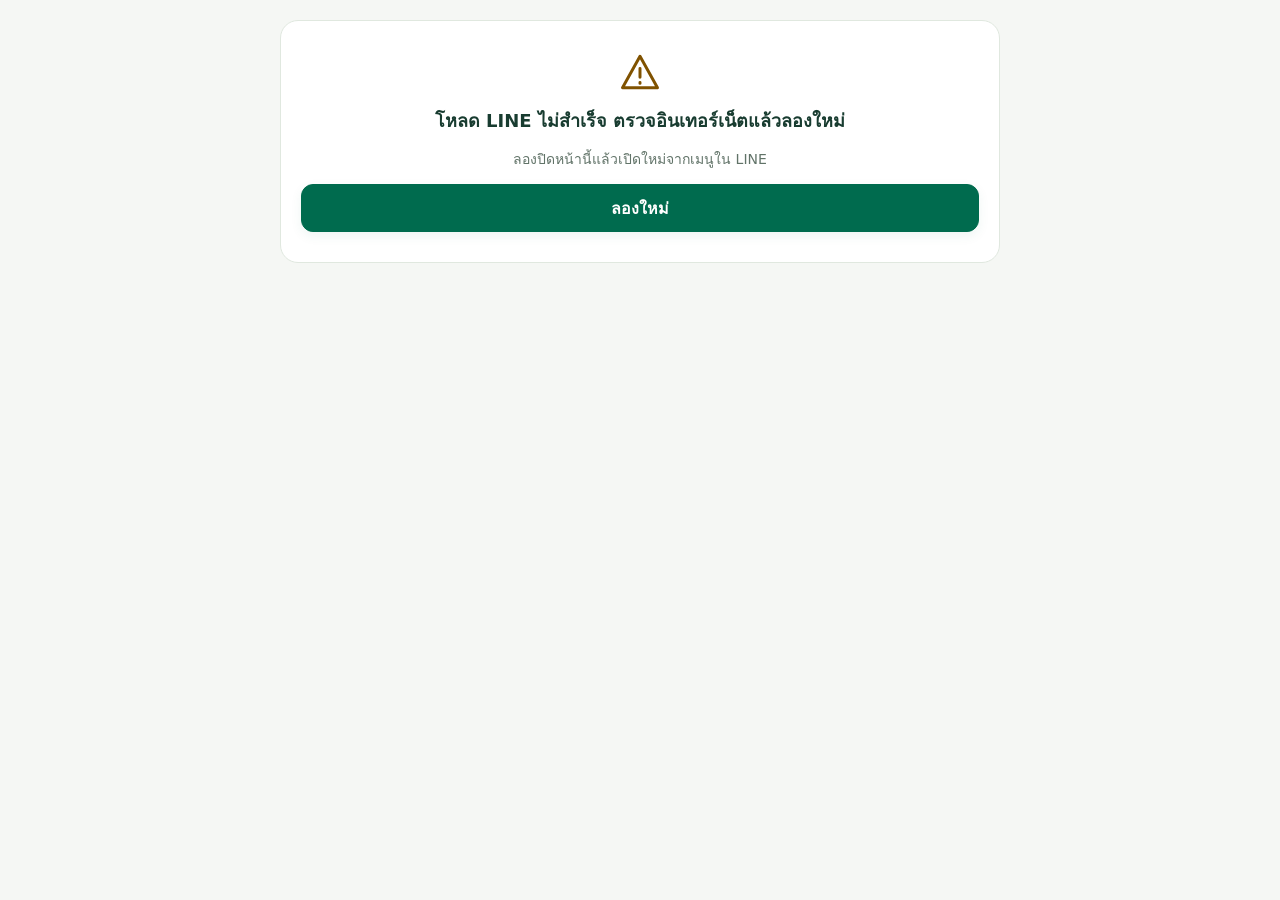
<file: index.html>
<!doctype html>
<html lang="th">
<head>
<meta charset="utf-8">
<meta name="viewport" content="width=device-width, initial-scale=1, viewport-fit=cover">
<!-- ความปลอดภัย: โหลดสคริปต์ได้เฉพาะจากเว็บนี้ LINE และไลบรารีแผนที่ MapLibre (เวอร์ชันล็อก 4.7.1 จาก unpkg / jsDelivr) · ห้ามสคริปต์แทรกในหน้า · เชื่อมต่อเฉพาะ https -->
<meta http-equiv="Content-Security-Policy" content="default-src 'self'; script-src 'self' https://static.line-scdn.net https://*.line-scdn.net https://unpkg.com https://cdn.jsdelivr.net; style-src 'self' 'unsafe-inline' https://unpkg.com https://cdn.jsdelivr.net; img-src 'self' data: blob: https:; connect-src 'self' https:; font-src 'self' data:; worker-src 'self' blob:; child-src blob:; frame-src https://*.line.me https://*.line-apps.com; object-src 'none'; base-uri 'self'; form-action 'self'">
<meta name="referrer" content="strict-origin-when-cross-origin">
<title>Betagro Shop โพธิ์แก้ว</title>
<meta name="theme-color" content="#006B4E">
<meta name="description" content="สั่งวัตถุดิบ ดูบิล และใช้สิทธิ์สมาชิก Betagro Shop โพธิ์แก้ว ผ่าน LINE">
<link rel="preconnect" href="https://script.google.com" crossorigin>
<link rel="preconnect" href="https://script.googleusercontent.com" crossorigin>
<link rel="preconnect" href="https://static.line-scdn.net">
<link rel="dns-prefetch" href="https://tiles.openfreemap.org">
<link rel="stylesheet" href="style.css?v=3.1.6">
</head>
<body>
<div id="app"><div class="boot" role="status"><span class="boot-brand">BETAGRO SHOP</span><span class="spinner" aria-hidden="true"></span><b>กำลังเปิดร้านโพธิ์แก้ว</b><small>รอสักครู่</small></div></div>
<div id="toast" class="toast" role="status" aria-live="polite" hidden></div>
<script charset="utf-8" src="https://static.line-scdn.net/liff/edge/2/sdk.js"></script>
<script src="config.js?v=3.1.6"></script>
<script src="app.js?v=3.1.6"></script>
</body>
</html>
</file>
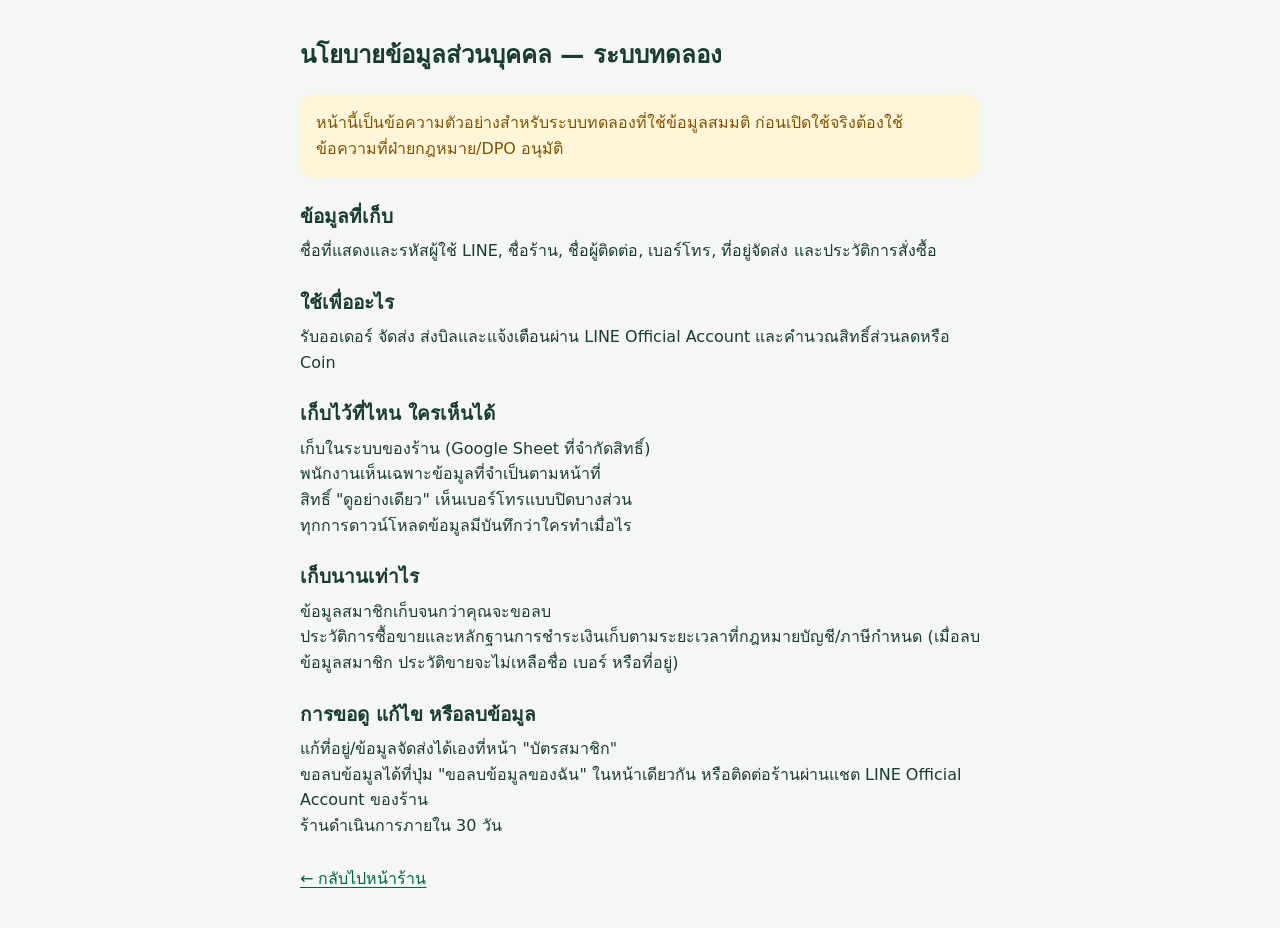
<file: privacy.html>
<!doctype html>
<html lang="th">
<head>
<meta charset="utf-8">
<meta name="viewport" content="width=device-width, initial-scale=1">
<title>นโยบายข้อมูลส่วนบุคคล (ฉบับทดลอง)</title>
<meta http-equiv="Content-Security-Policy" content="default-src 'self'; style-src 'self' 'unsafe-inline'; object-src 'none'; base-uri 'self'">
<link rel="stylesheet" href="style.css?v=2.2.0">
</head>
<body>
<main class="privacy-page">
<h1>นโยบายข้อมูลส่วนบุคคล — ระบบทดลอง</h1>
<p class="note">หน้านี้เป็นข้อความตัวอย่างสำหรับระบบทดลองที่ใช้ข้อมูลสมมติ ก่อนเปิดใช้จริงต้องใช้ข้อความที่ฝ่ายกฎหมาย/DPO อนุมัติ</p>
<h2>ข้อมูลที่เก็บ</h2>
<p>ชื่อที่แสดงและรหัสผู้ใช้ LINE, ชื่อร้าน, ชื่อผู้ติดต่อ, เบอร์โทร, ที่อยู่จัดส่ง และประวัติการสั่งซื้อ</p>
<h2>ใช้เพื่ออะไร</h2>
<p>รับออเดอร์ จัดส่ง ส่งบิลและแจ้งเตือนผ่าน LINE Official Account และคำนวณสิทธิ์ส่วนลดหรือ Coin</p>
<h2>เก็บไว้ที่ไหน ใครเห็นได้</h2>
<p>เก็บในระบบของร้าน (Google Sheet ที่จำกัดสิทธิ์)<br>พนักงานเห็นเฉพาะข้อมูลที่จำเป็นตามหน้าที่<br>สิทธิ์ "ดูอย่างเดียว" เห็นเบอร์โทรแบบปิดบางส่วน<br>ทุกการดาวน์โหลดข้อมูลมีบันทึกว่าใครทำเมื่อไร</p>
<h2>เก็บนานเท่าไร</h2>
<p>ข้อมูลสมาชิกเก็บจนกว่าคุณจะขอลบ<br>ประวัติการซื้อขายและหลักฐานการชำระเงินเก็บตามระยะเวลาที่กฎหมายบัญชี/ภาษีกำหนด (เมื่อลบข้อมูลสมาชิก ประวัติขายจะไม่เหลือชื่อ เบอร์ หรือที่อยู่)</p>
<h2>การขอดู แก้ไข หรือลบข้อมูล</h2>
<p>แก้ที่อยู่/ข้อมูลจัดส่งได้เองที่หน้า "บัตรสมาชิก"<br>ขอลบข้อมูลได้ที่ปุ่ม "ขอลบข้อมูลของฉัน" ในหน้าเดียวกัน หรือติดต่อร้านผ่านแชต LINE Official Account ของร้าน<br>ร้านดำเนินการภายใน 30 วัน</p>
<p style="margin-top:28px"><a href="index.html?page=home">← กลับไปหน้าร้าน</a></p>
</main>
</body>
</html>
</file>
<file: style.css>
/* Betagro Shop Phokeaw: white & green, no external font / icon dependency. v3.1.4: bills refreshing hint. v3.1.3: UAT tools (persona bar, simulated clock, mock chat). v3.1.2: bill delivery time, readiness checklist. v3.1.1: larger customer text, single promo strip, pay block on top. v3.1.0: dark mode follows the device, or the back-office toggle (html[data-theme]) */
:root{--bg:#F5F7F4;--surface:#FFFFFF;--surface-2:#F2F6F1;--sunk:#E7EEE8;--ink:#183C30;--ink-2:#465E53;--muted:#617368;--line:#E0E8DF;--line-2:#BBCDBF;--brand:#00845F;--brand-btn:#006B4E;--brand-ink:#006346;--brand-soft:#E9F4EC;--accent:#205B54;--accent-soft:#EAF3F2;--accent-ink:#235A54;--warn:#805200;--warn-soft:#FFF5D9;--bad:#AC2D26;--bad-soft:#FCEDEB;--good:#006346;--good-soft:#E9F4EC;--radius:18px;--top-height:90px;color-scheme:light}
*{box-sizing:border-box}
[hidden]{display:none!important}
html{scroll-padding-top:100px}
html,body{margin:0;background:var(--bg);color:var(--ink);font-family:"Leelawadee UI","Noto Sans Thai","Sukhumvit Set",system-ui,-apple-system,"Segoe UI",sans-serif;font-size:16px;line-height:1.6;-webkit-text-size-adjust:100%}
button,input,select,textarea{font:inherit;color:inherit}
button,a,input,select,textarea{-webkit-tap-highlight-color:transparent}
button{touch-action:manipulation}
button:focus-visible,a:focus-visible,input:focus-visible,select:focus-visible,textarea:focus-visible,summary:focus-visible{outline:3px solid #BD8B25;outline-offset:3px}
button{cursor:pointer}button:disabled{cursor:not-allowed}
a{color:var(--brand-ink);text-underline-offset:3px}
h1,h2,h3,p{margin:0}h2{font-size:19px;line-height:1.5}h3{font-size:16px;line-height:1.5}small{font-size:13px}
.ui-icon{display:inline-block;width:24px;height:24px;vertical-align:middle;flex-shrink:0}
.top{position:sticky;top:0;z-index:5;background:var(--surface);border-bottom:1px solid var(--line)}
.top-inner{max-width:1000px;margin:auto;display:flex;align-items:center;gap:12px;min-height:var(--top-height);padding:12px 20px}
.top .t{flex:1;min-width:0;line-height:1.45}.top h1{font-size:16px;font-weight:700;overflow-wrap:anywhere}.top .t small{color:var(--muted);font-size:12px;display:block}.brand-name{font-family:Arial,sans-serif;font-size:12px;letter-spacing:1px;font-weight:800;display:block;color:var(--brand-ink);margin-bottom:3px}.brand-name span{font-family:"Leelawadee UI",sans-serif;font-weight:400;letter-spacing:0;color:var(--muted)}
.brand-symbol{display:grid;place-items:center;width:44px;height:44px;flex-shrink:0;border:1px solid var(--line);border-radius:14px;background:var(--brand-soft);color:var(--brand-ink)}.brand-symbol .ui-icon{width:25px;height:25px}.demo-tag{font:700 10px Arial,sans-serif;letter-spacing:.8px;background:var(--surface-2);padding:5px 7px;border-radius:5px;color:var(--muted)}
.ic{display:inline-grid;place-items:center;min-width:44px;width:44px;height:44px;border-radius:50%;border:1px solid var(--line);background:var(--surface);font-size:22px;flex-shrink:0}
.wrap{max-width:760px;margin:0 auto;padding:20px 20px calc(116px + env(safe-area-inset-bottom,0px));display:flex;flex-direction:column;gap:18px;min-width:0}.wrap.wide{max-width:1140px}
.box{background:var(--surface);border:1px solid var(--line);border-radius:var(--radius);padding:20px;min-width:0}.box h3{margin:0 0 10px}
.row{display:flex;justify-content:space-between;gap:16px;padding:7px 0;font-size:14px;align-items:flex-start}.row span:first-child{color:var(--ink-2);min-width:0;overflow-wrap:anywhere}.row>span:last-child,.row>strong:last-child{flex-shrink:0;max-width:70%;text-align:right}.row .step{flex-shrink:0}.row.tot{font-weight:700;border-top:1px solid var(--line);margin-top:8px;padding-top:14px;align-items:center}.row.disc span:last-child{color:var(--good)}
.num{font-variant-numeric:tabular-nums}.mono{font-family:ui-monospace,Menlo,Consolas,monospace;font-size:.9em;overflow-wrap:anywhere}.hint{font-size:13px;color:var(--muted);line-height:1.6}.price{font:750 23px/1.4 system-ui,sans-serif;letter-spacing:-.7px;color:var(--brand-ink);font-variant-numeric:tabular-nums}.big{font-size:28px;font-weight:700;color:var(--brand-ink)}
.btn{display:inline-flex;align-items:center;justify-content:center;gap:8px;min-height:48px;padding:10px 18px;border-radius:12px;border:1px solid var(--line-2);background:var(--surface);font-weight:600;text-decoration:none;line-height:1.45;text-align:center}.btn.pri{background:var(--brand-btn);border-color:var(--brand-btn);color:#fff;box-shadow:0 4px 12px #006B4E12}.btn.blue{background:var(--accent);border-color:var(--accent);color:#fff}.btn.bad{color:var(--bad);border-color:var(--bad);background:var(--surface)}.btn.sm{min-height:44px;padding:8px 12px;font-size:13px}.btn.block{width:100%}.btn[disabled]{opacity:.48}.btn .ui-icon{width:20px;height:20px}.text-btn{border:0;background:transparent;color:var(--brand-ink);padding:10px 0;min-height:44px;font-size:14px;font-weight:700}
.shop-hero{position:relative;isolation:isolate;overflow:hidden;border-radius:22px;background:#E7F0E3;min-height:226px;display:flex;align-items:center}.shop-hero>img{position:absolute;inset:0;width:100%;height:100%;object-fit:cover;object-position:70% 55%;z-index:-2}.shop-hero:after{content:"";position:absolute;inset:0;background:linear-gradient(90deg,#EAF1E6 5%,#EAF1E6F5 34%,#EAF1E608 80%);z-index:-1}.hero-copy{padding:27px;width:69%}.eyebrow{font:700 10px Arial,sans-serif;letter-spacing:.6px;color:#386748}.hero-copy h2{font-size:30px;line-height:1.35;letter-spacing:-.5px;color:#17472E;margin:11px 0}.hero-copy p{font-size:13px;color:#376046}.hero-tag{display:inline-block;font-size:12px;background:#fffC;color:#214B31;padding:5px 10px;border-radius:7px;margin-top:16px}.image-note{position:absolute;bottom:8px;right:10px;color:#183C30;background:#fffD;border-radius:4px;padding:1px 5px;font-size:10px}
.intro{text-align:center;padding:12px 0}.intro h2{font-size:25px}.intro p{font-size:14px;color:var(--muted);margin-top:8px}.section-heading{display:flex;align-items:center;justify-content:space-between;gap:10px}.section-heading h2{display:flex;align-items:center;gap:8px;font-size:18px}.section-heading>.hint{font-size:12px}.section-sub{font-size:13px;color:var(--muted);margin:4px 0 12px}
.tiles{display:grid;grid-template-columns:repeat(3,minmax(0,1fr));gap:10px}.tile{background:var(--surface);border:1px solid var(--line);border-radius:16px;padding:16px 5px;text-align:center;min-height:124px;display:flex;flex-direction:column;align-items:center;justify-content:center;gap:5px}.tile b{font-size:14px;font-weight:700;white-space:nowrap}.tile small{font-size:11px;color:var(--muted)}.tile-icon{display:grid;place-items:center;width:44px;height:44px;border-radius:14px;background:var(--brand-soft);color:var(--brand-ink);margin-bottom:3px}.tile.featured{background:var(--brand-btn);border-color:var(--brand-btn);color:#fff}.tile.featured .tile-icon{background:#FFFFFF20;color:#fff}.tile.featured small{color:#D3E8DD}.tile.featured b{font-size:16px}.tile:hover,.btn:not(:disabled):hover{filter:brightness(.98)}
.benefit-strip{display:flex;gap:12px;align-items:center;border:1px solid var(--line);border-radius:16px;background:var(--surface);padding:14px 16px;text-align:left}.benefit-icon{color:var(--brand-ink);background:var(--brand-soft);border-radius:50%;padding:9px}.benefit-strip small{display:block;font-size:12px;color:var(--muted)}.benefit-strip b{font-size:25px;line-height:1.3;display:block}.benefit-strip b span{font-size:13px;font-weight:500}.benefit-end{margin-left:auto;font-size:12px;color:var(--muted);text-align:right}.coupon-strip{display:flex;align-items:center;gap:12px;padding:13px 15px;border:1px dashed #C3D9BA;border-radius:14px;background:#F0F6E9;color:#35582E}.coupon-strip b{font-size:14px}.coupon-strip small{display:block;font-size:12px}.demo-note{text-align:center;font-size:11px;color:var(--muted);margin:2px 0}
.bottom-nav{position:fixed;bottom:0;left:0;right:0;z-index:6;display:flex;justify-content:center;background:var(--surface);border-top:1px solid var(--line);padding:8px 12px calc(8px + env(safe-area-inset-bottom,0px));box-shadow:0 -3px 18px #183C3005}.bottom-nav button{max-width:180px;flex:1;display:flex;flex-direction:column;align-items:center;gap:3px;min-height:51px;border:0;background:transparent;color:var(--muted);font-size:11px;padding:4px;border-radius:12px}.bottom-nav button.on{color:var(--brand-ink);font-weight:700;background:var(--brand-soft)}.bottom-nav .ui-icon{width:23px;height:23px}
.catalog-tools{display:flex;flex-direction:column;gap:13px}.search-box{display:flex;align-items:center;gap:10px;border:1px solid var(--line-2);border-radius:14px;background:var(--surface);padding:0 14px;color:var(--muted)}.search-box input{min-width:0;flex:1;border:0;background:transparent;min-height:50px;outline-offset:0}.search-box:focus-within{border-color:var(--brand-ink);box-shadow:0 0 0 2px var(--brand-soft)}.search-box input::placeholder{color:var(--muted);font-size:14px}.chips{display:flex;gap:8px;overflow-x:auto;padding:3px 1px 6px;scrollbar-width:thin}.chip{border:1px solid var(--line);background:var(--surface);border-radius:999px;min-height:44px;padding:8px 17px;font-size:14px;white-space:nowrap;flex-shrink:0}.chip.on{background:var(--brand-btn);color:#fff;border-color:var(--brand-btn);font-weight:700}
.bundle-section{background:#EBF2E4;border:1px solid #DFE9D6;border-radius:20px;padding:18px}.bundle-grid{display:grid;grid-template-columns:1fr 1fr;gap:12px}.bundle{background:var(--surface);border:1px solid #D9E5D2;border-radius:15px;padding:16px;display:flex;flex-direction:column;gap:9px;min-width:0}.bundle-top{display:flex;align-items:center;justify-content:space-between;color:var(--brand-ink)}.bundle-top .ui-icon{width:30px;height:30px}.bundle-label{font-size:11px;letter-spacing:.1px;background:var(--brand-soft);padding:4px 8px;border-radius:5px}.bundle .nm{font-size:16px}.bundle .it{font-size:12px;color:var(--muted);flex:1}.bundle-buy{display:flex;align-items:center;justify-content:space-between;gap:10px}.bundle-buy small{font-size:11px;color:var(--muted)}.saving{font-size:11px;color:var(--good)}.saving s{color:var(--muted);margin-right:5px}.bundle-section>p.hint{margin-top:10px;font-size:11px}.monthly-pick{display:flex;gap:12px;align-items:center;border-radius:14px;padding:15px;background:var(--accent-soft);color:var(--accent-ink)}.monthly-pick>span{flex:1;min-width:0}.monthly-pick small{display:block;font-size:11px}.monthly-pick b{font-size:14px}.monthly-pick strong{text-align:right;font-size:20px;flex-shrink:0}.monthly-pick strong small{font-size:11px;font-weight:400}
.prod{display:grid;grid-template-columns:44px minmax(0,1fr);gap:10px 12px;padding:20px 0;border-top:1px solid var(--line)}.product-section .section-heading{padding-bottom:13px}.product-section .section-heading+.prod{border-top:0}.prod:last-child{padding-bottom:0}.product-symbol{width:44px;height:44px;display:grid;place-items:center;background:var(--surface-2);border-radius:12px;color:var(--brand-ink)}.product-symbol .ui-icon{width:27px;height:27px}.product-info .nm{font-size:16px;margin:0 0 4px;line-height:1.45}.product-meta{font:11px system-ui,sans-serif;color:var(--muted)}.product-buy{grid-column:2;display:flex;align-items:center;justify-content:space-between;gap:8px}.product-buy small{font-size:12px;color:var(--muted)}.tiers{grid-column:2;display:flex;flex-wrap:wrap;gap:6px;font-size:11px;color:var(--ink-2)}.tiers>span{background:var(--surface-2);padding:4px 7px;border-radius:5px}.tiers b{margin-left:3px}.prod.oos .product-symbol,.prod.oos .price{color:var(--muted)}.prod.oos{background:var(--surface-2);margin:0 -8px;padding-left:8px;padding-right:8px;border-radius:12px}.badge{display:inline-block;font-size:10px;padding:2px 7px;border-radius:5px;background:var(--brand-soft);color:var(--brand-ink);font-weight:600;margin-left:4px;vertical-align:2px;white-space:nowrap;font-family:"Leelawadee UI",sans-serif}.badge.r{background:var(--bad-soft);color:var(--bad)}.badge.b{background:var(--accent-soft);color:var(--accent-ink)}
.step{display:inline-flex;align-items:center;border:1px solid var(--line-2);border-radius:12px;overflow:hidden;height:44px;background:var(--surface);flex-shrink:0}.step button{width:44px;height:44px;border:0;background:var(--brand-soft);color:var(--brand-ink);font-size:23px;line-height:1}.step span{min-width:32px;text-align:center;font-weight:700;font-size:15px;font-variant-numeric:tabular-nums}.add-btn{height:44px;min-height:44px;padding:7px 16px;min-width:92px;font-size:14px;color:var(--brand-ink);border-color:#C1D7C9;background:var(--brand-soft)}.add-btn>span{font-size:21px;line-height:1}.nudge{grid-column:1/-1;font-size:12px;color:var(--brand-ink);background:var(--brand-soft);border-radius:10px;padding:3px 10px;display:flex;justify-content:space-between;align-items:center;gap:6px}.nudge button{border:0;background:transparent;color:var(--brand-ink);font-size:13px;white-space:nowrap;font-weight:700;min-height:44px;min-width:64px}
.foot{position:fixed;left:0;right:0;bottom:0;z-index:6;background:var(--surface);border-top:1px solid var(--line);box-shadow:0 -4px 24px #183C3007}.foot-inner{max-width:760px;margin:auto;padding:12px 20px calc(12px + env(safe-area-inset-bottom,0px));display:flex;gap:12px;align-items:center}.foot .sum{flex:1;min-width:0;line-height:1.4}.foot .sum b{display:block;font:700 26px/1.3 system-ui,sans-serif;letter-spacing:-.7px;color:var(--brand-ink)}.foot .sum small{color:var(--muted);font-size:11px;display:block}.foot .btn{min-height:51px}.foot .btn .ui-icon{width:19px;height:19px}
.cart-item{display:grid;grid-template-columns:minmax(0,1fr) auto;gap:10px 12px;border-bottom:1px solid var(--line);padding:16px 0}.cart-item:first-child{padding-top:0}.cart-item:last-child{border-bottom:0;padding-bottom:0}.cart-item h3{font-size:15px;margin:0;line-height:1.5}.cart-item>.step{grid-column:1/-1;justify-self:end}.cart-item>strong{font-size:17px}.order-summary{border-top:3px solid var(--brand-btn)}.order-summary>p{margin-top:10px}.coin-toggle{align-items:center!important}.coin-toggle>span{flex:1}.coin-toggle small{display:block;color:var(--muted);font-size:12px;margin-top:3px}.coin-toggle>.ui-icon{color:var(--brand-ink);width:29px;height:29px}
.alert{border-radius:12px;padding:13px 15px;font-size:14px;overflow-wrap:anywhere;border-left:3px solid currentColor}.alert.warn{background:var(--warn-soft);color:var(--warn)}.alert.ok{background:var(--good-soft);color:var(--good)}.alert.info{background:var(--accent-soft);color:var(--accent-ink)}.alert.bad{background:var(--bad-soft);color:var(--bad)}
.field{display:flex;flex-direction:column;gap:7px;min-width:0}.field label{font-size:14px;color:var(--ink-2);font-weight:600}.field input,.field select,.field textarea{border:1px solid var(--line-2);background:var(--surface);border-radius:10px;padding:12px;min-height:48px;width:100%;font-size:16px}.field textarea{resize:vertical}.form{display:flex;flex-direction:column;gap:18px}.chk{display:flex;gap:12px;align-items:flex-start;font-size:14px;cursor:pointer}.chk input{margin-top:3px;width:22px;height:22px;flex-shrink:0;accent-color:var(--brand-btn)}.chk+.chk{margin-top:14px}.chk span{min-width:0}
.qr{display:flex;flex-direction:column;align-items:center;gap:14px;text-align:center;padding:26px 20px}.qr .code{background:#fff;padding:12px;border:1px solid #DFE6E0;border-radius:15px;line-height:0}.qr .code svg,.qr .code img{width:200px;height:200px;max-width:100%}.qr>.copy{align-self:stretch}.qr>b{font-size:18px}.qr>.mono{background:var(--brand-soft);padding:6px 16px;border-radius:6px;color:var(--brand-ink)}.kv{display:grid;grid-template-columns:repeat(3,minmax(0,1fr));gap:10px}.kv>div{background:var(--surface);border:1px solid var(--line);border-radius:15px;padding:16px 12px;min-width:0}.kv small{display:block;color:var(--muted);font-size:12px}.kv b{font-size:24px;overflow-wrap:anywhere}.kv>div:first-child{background:var(--brand-btn);color:#fff;border-color:var(--brand-btn)}.kv>div:first-child small{color:#D5E7DD}
.pill{display:inline-block;border-radius:999px;padding:4px 10px;font-size:12px;font-weight:600;background:var(--sunk);color:var(--ink-2);white-space:nowrap}.pill.new{background:var(--warn-soft);color:var(--warn)}.pill.appr{background:var(--accent-soft);color:var(--accent-ink)}.pill.bill{background:#F5EEE1;color:#885410}.pill.paid{background:var(--good-soft);color:var(--good)}.pill.red{background:var(--bad-soft);color:var(--bad)}.bill-card{text-align:left;width:100%;display:flex;flex-direction:column;gap:10px}.bill-card-head,.bill-card-foot{display:flex;justify-content:space-between;align-items:center;gap:12px}.bill-card-foot>div{display:flex;flex-direction:column;gap:3px}.bill-card-foot small{font-size:12px;color:var(--muted)}.bill-link{font-size:13px;font-weight:700;color:var(--brand-ink)}
.order-progress{list-style:none;margin:0;padding:16px 6px;display:flex;background:var(--surface);border:1px solid var(--line);border-radius:15px}.order-progress li{position:relative;flex:1;display:flex;flex-direction:column;align-items:center;text-align:center;font-size:11px;color:var(--muted);gap:6px;z-index:0}.order-progress li:before{content:"";position:absolute;top:16px;right:50%;width:100%;height:2px;background:var(--line);z-index:-1}.order-progress li:first-child:before{display:none}.order-progress li>span{display:grid;place-items:center;border:2px solid var(--line);width:34px;height:34px;border-radius:50%;background:var(--surface);font-size:13px}.order-progress .complete{color:var(--brand-ink);font-weight:700}.order-progress .complete>span{background:var(--brand-btn);border-color:var(--brand-btn);color:#fff}.order-progress .complete:before{background:var(--brand-btn)}.order-progress .ui-icon{width:18px;height:18px}.success-panel{text-align:center;padding:34px 16px}.success-icon{display:inline-grid;place-items:center;background:var(--brand-soft);color:var(--brand-ink);width:76px;height:76px;border-radius:50%;margin-bottom:20px}.success-icon .ui-icon{width:38px;height:38px}.success-panel h2{font-size:22px;margin-bottom:12px}.success-panel p{margin-top:10px}
.tabs{display:flex;gap:8px;overflow-x:auto;background:var(--surface);border-bottom:1px solid var(--line);padding:0 max(16px,calc((100vw - 1100px)/2));position:sticky;top:var(--top-height);z-index:4}.tab{border:0;background:none;padding:15px 12px;min-height:54px;font-weight:600;color:var(--muted);border-bottom:3px solid transparent;white-space:nowrap;font-size:14px}.tab.on{color:var(--brand-ink);border-bottom-color:var(--brand-btn)}.tab .cnt{display:inline-block;min-width:19px;padding:0 5px;border-radius:9px;background:var(--bad);color:#fff;font-size:11px;margin-left:5px}.admin-overview{display:grid;grid-template-columns:repeat(4,1fr);gap:12px}.stat-card{display:flex;flex-direction:column;gap:8px;text-align:left;background:var(--surface);border:1px solid var(--line);border-radius:15px;padding:16px}.stat-card>span{font-size:12px;color:var(--muted)}.stat-card>strong{font:700 30px system-ui,sans-serif;color:var(--brand-ink)}.ord{border:1px solid var(--line);border-radius:16px;padding:20px;background:var(--surface);display:flex;flex-direction:column;gap:11px;min-width:0}.ord-h{display:flex;flex-wrap:wrap;gap:8px;align-items:center}.pos{background:#F2F6EB;border:1px dashed #C8D7B7;border-radius:12px;padding:14px 16px;font-size:14px;color:#34502E}.pos>b{display:block;margin-bottom:5px}.acts{display:flex;flex-wrap:wrap;gap:12px;align-items:flex-end}.acts .field{flex:1;min-width:140px}.acts input[type=file]{max-width:100%;font-size:14px}.tblw{overflow-x:auto;max-width:100%;border:1px solid var(--line);border-radius:12px;background:var(--surface);overscroll-behavior-inline:contain}table{border-collapse:collapse;width:100%;font-size:14px}th{text-align:left;font-weight:600;color:var(--ink-2);background:var(--surface-2);padding:12px;border-bottom:1px solid var(--line);white-space:nowrap}td{padding:12px;border-bottom:1px solid var(--line);vertical-align:top;min-width:90px}tr:last-child td{border-bottom:0}td.r,th.r{text-align:right}tr.warn td{background:var(--warn-soft)}tr.bad td{background:var(--bad-soft)}td input[type=checkbox]{width:24px;height:24px;accent-color:var(--brand-btn)}summary{cursor:pointer;min-height:32px;font-weight:600}
.toast{position:fixed;left:50%;bottom:calc(104px + env(safe-area-inset-bottom,0px));transform:translateX(-50%);background:#163F32;color:#fff;padding:13px 20px;border-radius:14px;font-size:14px;z-index:20;max-width:calc(100% - 32px);width:max-content;text-align:center;box-shadow:0 8px 30px #15362B25}.busy{position:fixed;inset:0;background:#17352B40;z-index:15;display:flex;align-items:center;justify-content:center;backdrop-filter:blur(2px)}.busy>div{background:var(--surface);padding:27px;border:1px solid var(--line);border-radius:20px;font-size:15px;display:flex;flex-direction:column;align-items:center;gap:14px;max-width:calc(100% - 40px);box-shadow:0 20px 60px #183C3020}.busy small{color:var(--muted);font-size:12px}.copy{display:flex;gap:8px;min-width:0}.copy input{flex:1;min-width:0;border:1px solid var(--line-2);border-radius:10px;padding:10px;background:var(--surface-2);font-size:13px}.empty{color:var(--muted);text-align:center;padding:32px 18px;border:1px dashed var(--line-2);border-radius:16px;font-size:14px;display:flex;flex-direction:column;align-items:center;gap:10px;background:var(--surface)}.empty>.ui-icon{width:40px;height:40px;color:var(--brand-ink)}.empty b{color:var(--ink)}.boot{padding:15vh 20px;text-align:center;color:var(--ink);display:flex;flex-direction:column;gap:22px;align-items:center}.boot-brand{font:800 20px Arial,sans-serif;letter-spacing:2px;color:var(--brand-ink)}.boot small{color:var(--muted)}.spinner{display:inline-block;width:28px;height:28px;border:3px solid var(--line);border-top-color:var(--brand-btn);border-radius:50%;animation:spin .8s linear infinite;flex-shrink:0}.privacy-page{max-width:720px;margin:auto;padding:36px 20px}.privacy-page h1{font-size:24px}.privacy-page h2{margin:24px 0 8px}.privacy-page .note{background:var(--warn-soft);color:var(--warn);padding:16px;border-radius:14px;margin:20px 0}
@keyframes spin{to{transform:rotate(360deg)}}
@media(min-width:900px){.shop-hero{min-height:250px}.hero-copy h2{font-size:36px}.tiles{gap:14px}.tile{min-height:137px}.catalog-wrap{max-width:860px}.catalog-wrap+.foot .foot-inner{max-width:860px}.product-section .prod{grid-template-columns:52px minmax(0,1fr) auto}.product-buy{grid-column:3;grid-row:1/3;min-width:240px}.tiers{grid-column:2}.product-symbol{grid-row:1/3;width:50px;height:50px}.bundle-buy{gap:16px}.wide .ord .row{max-width:780px}}
@media(max-width:600px){.wrap{padding:16px 16px calc(116px + env(safe-area-inset-bottom,0px));gap:16px}.top-inner{padding:11px 16px;gap:10px}.box{padding:16px}.bundle-grid{grid-template-columns:1fr}.bundle-section{padding:16px}.shop-hero{min-height:205px}.hero-copy{padding:22px;width:76%}.hero-copy h2{font-size:27px}.hero-copy p{font-size:12px}.shop-hero>img{object-position:69% 50%}.hero-tag{margin-top:12px;font-size:11px}.foot-inner{padding:12px 16px calc(12px + env(safe-area-inset-bottom,0px))}.foot .btn{font-size:14px;padding:11px 14px}.tile{min-height:117px;padding:13px 4px}.tiles{gap:8px}.tile-icon{width:39px;height:39px;border-radius:12px}.tile b{font-size:13px}.tile small{font-size:10px}.tile.featured b{font-size:15px}.brand-name{font-size:11px}.top h1{font-size:15px}.admin-overview{grid-template-columns:1fr 1fr;gap:10px}.stat-card{padding:14px}.ord{padding:16px}.tabs{top:var(--top-height)}.kv{gap:7px}.kv>div{padding:13px 10px}.kv b{font-size:22px}.kv small{font-size:11px}.order-summary .row{font-size:13px}}
@media(max-width:359px){.wrap{padding-left:12px;padding-right:12px}.top-inner{padding-left:12px;padding-right:12px;gap:7px}.brand-name span{display:none}.top .t small{font-size:10px}.tile b{font-size:12px}.tile small{font-size:9px}.hero-copy{width:88%}.hero-copy h2{font-size:25px}.product-buy{grid-column:1/-1}.tiers{grid-column:1/-1}.section-heading h2{font-size:16px}.section-heading>.hint{display:none}.benefit-strip{padding:12px;gap:8px}.benefit-end{font-size:10px}.foot .btn{font-size:13px;padding:11px}.foot .btn .ui-icon{display:none}}
@media(prefers-color-scheme:dark){:root:not([data-theme=light]){--bg:#0F1D17;--surface:#192A21;--surface-2:#21382A;--sunk:#243D2E;--ink:#E6F0E7;--ink-2:#C0D0C3;--muted:#A5B6A8;--line:#324738;--line-2:#526E59;--brand-btn:#006B4E;--brand-ink:#A0DFB2;--brand-soft:#233F2D;--accent:#28675C;--accent-soft:#203D35;--accent-ink:#BAE6D4;--warn:#F1CF88;--warn-soft:#3D321D;--bad:#FFB2A7;--bad-soft:#452824;--good:#A0DFB2;--good-soft:#233F2D;color-scheme:dark}:root:not([data-theme=light]) .bundle-section{background:#1D3020;border-color:var(--line)}:root:not([data-theme=light]) .bundle{border-color:var(--line)}:root:not([data-theme=light]) .coupon-strip{background:#243A26;border-color:var(--line-2);color:#CAE3B9}:root:not([data-theme=light]) .pos{background:#263921;border-color:var(--line-2);color:#D1E2BF}:root:not([data-theme=light]) .pill.bill{background:#3D321D;color:#F1CF88}:root:not([data-theme=light]) .order-summary{border-top-color:#74BE8B}:root:not([data-theme=light]) .add-btn{border-color:var(--line-2)}:root:not([data-theme=light]) .shop-hero{color-scheme:light}:root:not([data-theme=light]) .qr .code{border-color:#fff}}
:root[data-theme=dark]{--bg:#0F1D17;--surface:#192A21;--surface-2:#21382A;--sunk:#243D2E;--ink:#E6F0E7;--ink-2:#C0D0C3;--muted:#A5B6A8;--line:#324738;--line-2:#526E59;--brand-btn:#006B4E;--brand-ink:#A0DFB2;--brand-soft:#233F2D;--accent:#28675C;--accent-soft:#203D35;--accent-ink:#BAE6D4;--warn:#F1CF88;--warn-soft:#3D321D;--bad:#FFB2A7;--bad-soft:#452824;--good:#A0DFB2;--good-soft:#233F2D;color-scheme:dark}:root[data-theme=dark] .bundle-section{background:#1D3020;border-color:var(--line)}:root[data-theme=dark] .bundle{border-color:var(--line)}:root[data-theme=dark] .coupon-strip{background:#243A26;border-color:var(--line-2);color:#CAE3B9}:root[data-theme=dark] .pos{background:#263921;border-color:var(--line-2);color:#D1E2BF}:root[data-theme=dark] .pill.bill{background:#3D321D;color:#F1CF88}:root[data-theme=dark] .order-summary{border-top-color:#74BE8B}:root[data-theme=dark] .add-btn{border-color:var(--line-2)}:root[data-theme=dark] .shop-hero{color-scheme:light}:root[data-theme=dark] .qr .code{border-color:#fff}
@media(prefers-reduced-motion:reduce){*{scroll-behavior:auto!important}.spinner{animation:none;border-top-color:var(--brand-ink)}}
@media(max-width:600px){.bundle-grid{grid-template-columns:none;grid-auto-flow:column;grid-auto-columns:92%;overflow-x:auto;scroll-snap-type:x proximity;padding-bottom:8px;scrollbar-width:thin}.bundle{scroll-snap-align:start}.bundle-buy .step{height:44px}.bundle-buy .step button{width:44px}.bundle-buy .step span{min-width:26px}}
/* ===== v2: ส่วนเพิ่ม (คงโทนขาว–เขียว) ===== */
.row-flex{display:flex;align-items:center;gap:8px;flex-wrap:wrap}.alert.row-flex .ui-icon{width:20px;height:20px}
.notice{display:flex;align-items:center;gap:12px;width:100%;text-align:left;border-radius:16px;padding:14px 16px;border:1px solid var(--line);background:var(--surface)}.notice>span{flex:1;min-width:0}.notice b{display:block;font-size:15px}.notice small{display:block;font-size:12px;color:var(--muted)}.notice>.ui-icon:first-child{width:28px;height:28px}.notice>.ui-icon:last-child{width:18px;height:18px;color:var(--muted)}
.notice.warn{background:var(--warn-soft);border-color:#EED9A6;color:var(--warn)}.notice.info{background:var(--accent-soft);color:var(--accent-ink)}.notice.ok{background:var(--brand-soft);color:var(--brand-ink)}
.bottom-nav button{position:relative}.bottom-nav .dot{position:absolute;top:6px;left:calc(50% + 8px);width:9px;height:9px;border-radius:50%;background:var(--bad);border:2px solid var(--surface)}
.empty-state{display:flex;flex-direction:column;align-items:center;gap:14px;text-align:center;padding:30px 20px}.empty-state>.ui-icon{width:42px;height:42px;color:var(--warn)}.empty-state h2{font-size:18px}
.tech{display:block;color:var(--muted);font-size:11px;margin-top:6px;overflow-wrap:anywhere}.tech-detail{font-size:12px;color:var(--muted);text-align:left;align-self:stretch}.tech-detail small{display:block;overflow-wrap:anywhere;margin-top:6px}
.product-photo{width:44px;height:44px;border-radius:12px;object-fit:cover;background:var(--surface-2);display:block}.prod.has-img{grid-template-columns:76px minmax(0,1fr)}.prod.has-img .product-photo{width:76px;height:76px;grid-row:1/3;border-radius:14px}
.prod.oos .product-photo{filter:grayscale(.8);opacity:.6}.product-photo.sm{width:40px;height:40px;border-radius:8px;margin-bottom:6px}.bundle-photo{width:100%;height:132px;object-fit:cover;border-radius:12px;background:var(--surface-2)}
.img-cell{min-width:64px}.img-cell .product-symbol{width:40px;height:40px;margin-bottom:6px}
.geo-box{display:flex;align-items:center;gap:10px;flex-wrap:wrap}.geo-box .hint{flex:1;min-width:150px}
.slip-box{display:flex;gap:14px;align-items:center;border:1px dashed var(--line-2);border-radius:14px;padding:12px;background:var(--surface-2)}.slip-box>img{width:72px;height:96px;object-fit:cover;border-radius:8px;border:1px solid var(--line);background:#fff}.slip-ph{display:grid;place-items:center;width:72px;height:96px;border-radius:8px;background:var(--surface);color:var(--brand-ink);flex-shrink:0}.slip-ph .ui-icon{width:34px;height:34px}.slip-box>div{display:flex;flex-direction:column;gap:6px;align-items:flex-start;min-width:0}.slip-box label.btn{cursor:pointer}
.pay-ledger .row.tot .price{font-size:26px}.pay-history{margin-top:10px;font-size:13px}.pay-history summary{font-size:14px;color:var(--ink-2)}
.day-pick{border:0;padding:0;margin:0;display:flex;flex-wrap:wrap;gap:8px}.day-pick legend{font-size:14px;font-weight:600;color:var(--ink-2);margin-bottom:8px}.day-pick label{position:relative}.day-pick input{position:absolute;opacity:0;inset:0}.day-pick span{display:grid;place-items:center;min-width:46px;height:46px;border-radius:12px;border:1px solid var(--line-2);font-weight:700;background:var(--surface)}.day-pick input:checked+span{background:var(--brand-btn);border-color:var(--brand-btn);color:#fff}.day-pick input:focus-visible+span{outline:3px solid #BD8B25;outline-offset:2px}
.qty-row{align-items:center}.qty-row input{width:84px;min-height:44px;border:1px solid var(--line-2);border-radius:10px;padding:8px;text-align:center;font-size:16px}
.confirm-box{border:2px solid var(--brand-btn)}.test-box{border:1px dashed var(--warn);background:var(--warn-soft)}
/* หลังร้าน */
.new-banner{position:sticky;top:var(--top-height);z-index:6;display:flex;align-items:center;justify-content:center;gap:10px;width:100%;border:0;background:#B4231A;color:#fff;padding:12px 16px;font-size:15px;animation:pulse 1.6s ease-in-out 3}.new-banner span{opacity:.85;font-size:13px}
@keyframes pulse{50%{filter:brightness(1.25)}}
.date-bar{display:flex;flex-direction:column;gap:10px;background:var(--surface);border:1px solid var(--line);border-radius:16px;padding:12px 14px}.date-fields{display:flex;gap:12px;flex-wrap:wrap}.date-fields label{display:flex;align-items:center;gap:8px;font-size:14px;color:var(--ink-2)}.date-fields input{border:1px solid var(--line-2);border-radius:10px;padding:8px 10px;min-height:44px;background:var(--surface)}
.dl-row{display:flex;gap:8px;flex-wrap:wrap}.dl-grid{display:grid;grid-template-columns:repeat(auto-fill,minmax(170px,1fr));gap:8px;margin-top:8px}
.adm-search input{min-height:46px}.group-h{display:flex;align-items:center;gap:8px;margin:6px 0 -4px;font-size:16px}.cnt-pill{background:var(--bad);color:#fff;border-radius:99px;font-size:12px;padding:1px 9px}
.ord.is-new{border-color:#E7B95B;box-shadow:0 0 0 3px #F5D58B33}.box.group summary{font-size:15px}.box.group .ord{margin-top:10px}
.pay-grid{display:grid;grid-template-columns:repeat(auto-fit,minmax(110px,1fr));gap:8px}.pay-grid>div{background:var(--surface-2);border-radius:10px;padding:8px 10px}.pay-grid small{display:block;font-size:11px;color:var(--muted)}.pay-grid b{font-size:16px;font-variant-numeric:tabular-nums}.pay-grid .neg b{color:var(--bad)}.pay-grid .pos b{color:var(--good)}
.pay-list{display:flex;flex-direction:column;gap:6px}.pay-row{display:flex;justify-content:space-between;gap:10px;align-items:flex-start;border-top:1px solid var(--line);padding-top:8px;font-size:14px}.pay-acts{display:flex;gap:6px;flex-wrap:wrap;justify-content:flex-end;align-items:center}
.trip{display:flex;flex-direction:column;gap:6px}.trip.out{border-color:var(--accent)}.kg-bar{height:8px;border-radius:5px;background:var(--sunk);overflow:hidden}.kg-bar span{display:block;height:100%;background:var(--brand-btn);border-radius:5px}
.stop{display:flex;gap:10px;align-items:flex-start;border-top:1px solid var(--line);padding:10px 0}.stop>input{width:22px;height:22px;margin-top:4px;accent-color:var(--brand-btn);flex-shrink:0}.stop-no{display:grid;place-items:center;width:28px;height:28px;border-radius:50%;background:var(--brand-soft);color:var(--brand-ink);font-weight:700;flex-shrink:0}.stop-main{flex:1;min-width:0}.stop-main .items{font-size:12px}.warn-t{color:var(--warn);font-weight:600}
.report-grid{display:grid;grid-template-columns:repeat(4,minmax(0,1fr));gap:10px}.report-grid .stat-card strong{font-size:22px}
.bars{display:flex;flex-direction:column;gap:6px}.bar-row{display:grid;grid-template-columns:64px 1fr 96px 52px;gap:8px;align-items:center;font-size:13px}.bar{height:12px;background:var(--sunk);border-radius:6px;overflow:hidden}.bar i{display:block;height:100%;background:var(--brand);border-radius:6px}.bar-row b{text-align:right;font-variant-numeric:tabular-nums}.bar-row small{color:var(--muted)}
.team-row{display:grid;grid-template-columns:minmax(0,1fr) 150px auto;gap:10px;align-items:center;border-top:1px solid var(--line);padding:10px 0}.team-row small{display:block}.team-row select{min-height:44px;border:1px solid var(--line-2);border-radius:10px;padding:6px;background:var(--surface)}.team-row.off{opacity:.6}
.invite-out{display:flex;gap:14px;align-items:center;border:1px solid var(--line);border-radius:14px;padding:12px;background:var(--brand-soft)}.invite-out .code{background:#fff;padding:6px;border-radius:10px;line-height:0}.invite-out .code svg{width:120px;height:120px}.invite-out>div:last-child{display:flex;flex-direction:column;gap:6px;min-width:0;flex:1}
.job-row{display:flex;justify-content:space-between;align-items:center;gap:10px;border-top:1px solid var(--line);padding:10px 0}.job-row small{display:block}.checks{margin-top:8px}
.modal{position:fixed;inset:0;background:#0009;z-index:30;display:flex;align-items:center;justify-content:center;padding:16px}.modal-in{background:var(--surface);border-radius:16px;padding:12px;max-width:520px;width:100%;max-height:92vh;display:flex;flex-direction:column;gap:10px}.modal-in img{max-width:100%;max-height:78vh;object-fit:contain;border-radius:10px}
#print-area{display:none}
@media print{body.printing>*:not(#print-area){display:none!important}body.printing #print-area{display:block}#print-area{font:12px/1.4 Tahoma,sans-serif;color:#000}.print-trip{page-break-after:always}.print-trip table{width:100%;border-collapse:collapse}.print-trip th,.print-trip td{border:1px solid #444;padding:4px;vertical-align:top;min-width:0}.print-trip h2{font-size:16px;margin:0 0 4px}}
@media(max-width:600px){.report-grid{grid-template-columns:1fr 1fr}.team-row{grid-template-columns:1fr 1fr}.team-row>div:first-child{grid-column:1/-1}.bar-row{grid-template-columns:52px 1fr 80px}.bar-row small{display:none}.pay-row{flex-direction:column}.pay-acts{justify-content:flex-start}.invite-out{flex-direction:column;align-items:stretch}.invite-out .code{align-self:center}}
@media(prefers-color-scheme:dark){:root:not([data-theme=light]) .notice.warn{border-color:var(--line-2)}:root:not([data-theme=light]) .new-banner{background:#8E2A22}:root:not([data-theme=light]) .invite-out .code{background:#fff}}
:root[data-theme=dark] .notice.warn{border-color:var(--line-2)}:root[data-theme=dark] .new-banner{background:#8E2A22}:root[data-theme=dark] .invite-out .code{background:#fff}
/* v2.1 */
.wave-box{display:flex;flex-direction:column;gap:4px;background:var(--brand-soft);border-radius:12px;padding:10px 12px;margin:6px 0 10px}.wave-box small{display:block;font-size:12px;color:var(--muted)}.wave-box b{display:block;font-size:15px;color:var(--brand-ink);margin-top:2px}
.bundle.for-me{border-color:var(--brand);box-shadow:0 0 0 2px var(--brand-soft)}.bundle.for-me .bundle-label{color:var(--brand-ink);font-weight:700}
.trip-head{display:flex;flex-wrap:wrap;gap:6px 12px;align-items:center}.trip-head select{padding:4px 8px;border-radius:8px;border:1px solid var(--line-2);background:var(--surface);color:var(--ink)}
.stop.pool{border-left:3px solid var(--warn);padding-left:8px}.stop .note{font-size:12px;color:var(--warn);display:block}
.funnel-table{width:100%;border-collapse:collapse;font-size:13px}.funnel-table th,.funnel-table td{padding:6px 8px;border-bottom:1px solid var(--line);text-align:right}.funnel-table th:first-child,.funnel-table td:first-child{text-align:left}
.trip-log{display:flex;flex-wrap:wrap;gap:6px 12px;align-items:center;padding:8px 0;border-top:1px solid var(--line)}.trip-log input{width:92px;padding:4px 6px;border-radius:8px;border:1px solid var(--line-2)}
.wave-pick{display:inline-flex;gap:4px;align-items:center;font-size:12px}.wave-pick select{padding:3px 6px;border-radius:8px;border:1px solid var(--line-2);font-size:12px;background:var(--surface);color:var(--ink)}
.cohort-table{width:100%;border-collapse:collapse;font-size:13px}.cohort-table th,.cohort-table td{padding:6px 8px;border-bottom:1px solid var(--line);text-align:right}.cohort-table th:first-child,.cohort-table td:first-child,.cohort-table th:nth-child(2),.cohort-table td:nth-child(2){text-align:left}
.alias-row{display:flex;gap:6px;align-items:center;margin-top:4px}.alias-row input{flex:1;min-width:0;padding:4px 8px;border-radius:8px;border:1px solid var(--line-2);font-size:12px}
@media print{.trip-head select,.wave-pick{display:none}}
/* v2.2: เลือก/เลือกทั้งหมด · แถบทำหลายรายการ · ทดสอบบทบาท · รูปสินค้า · รอบเย็น · ล็อกหน้าจอ */
.pick,.pick-all input,.pick-cell input{width:22px;height:22px;accent-color:var(--brand-btn);flex-shrink:0;cursor:pointer}.pick-all{display:inline-flex;align-items:center;gap:6px;font-size:13px;font-weight:500;color:var(--ink-2);margin-left:auto;cursor:pointer}.group-h{display:flex;align-items:center;gap:8px;flex-wrap:wrap}.box h3 .pick-all{float:right}.pick-cell{min-width:36px;width:36px}.ord.picked{border-color:var(--brand-btn);box-shadow:0 0 0 2px var(--brand-soft)}
.bulk-bar{position:sticky;bottom:calc(10px + env(safe-area-inset-bottom,0px));z-index:7;display:flex;flex-wrap:wrap;gap:8px;align-items:center;background:var(--brand-btn);color:#fff;border-radius:16px;padding:10px 12px;box-shadow:0 10px 30px #0B2A1F40}.bulk-bar>b{margin-right:auto;font-size:14px}.bulk-bar .btn{background:#fff;color:var(--brand-ink);border-color:#fff}.bulk-bar .btn.blue{background:#E9F4EC}.bulk-bar .btn.bad{background:#FCEDEB;color:var(--bad);border-color:#FCEDEB}.bulk-bar select{border-radius:10px;padding:7px 9px;border:0;max-width:180px}
.view-as{display:flex;align-items:center;gap:10px;flex-wrap:wrap;background:var(--warn-soft);color:var(--warn);border-bottom:1px solid #EED9A6;padding:9px max(16px,calc((100vw - 1100px)/2));font-size:13px}.view-as>span{flex:1;min-width:180px}
.img-acts{display:flex;flex-direction:column;gap:4px;margin-top:6px}.img-acts .btn{font-size:12px;padding:5px 8px;min-height:30px}.img-cell{min-width:110px}
.slot-pick{display:flex;flex-direction:column;gap:6px;margin:6px 0}.slot-pick .chk{align-items:flex-start;border:1px solid var(--line);border-radius:12px;padding:10px 12px}.slot-pick .chk:has(input:checked){border-color:var(--brand-btn);background:var(--brand-soft)}
.trip.evening{border-left:4px solid #C77700}.lock-screen>.ui-icon{color:var(--brand-ink)}.privacy-box{border:1px dashed var(--bad)}.stat-card small.hint{font-size:11px}
.print-trip tr.set td{background:#eee}
@media(max-width:600px){.bulk-bar{bottom:calc(8px + env(safe-area-inset-bottom,0px));padding:9px}.bulk-bar>b{width:100%}.pick-all span{font-size:12px}}
@media(prefers-color-scheme:dark){:root:not([data-theme=light]) .bulk-bar .btn{color:#0F3B2A}:root:not([data-theme=light]) .view-as{border-color:var(--line-2)}:root:not([data-theme=light]) .print-trip tr.set td{background:#ddd}}
:root[data-theme=dark] .bulk-bar .btn{color:#0F3B2A}:root[data-theme=dark] .view-as{border-color:var(--line-2)}:root[data-theme=dark] .print-trip tr.set td{background:#ddd}
@media(min-width:601px){.admin-overview{grid-template-columns:repeat(auto-fit,minmax(170px,1fr))}}
/* ===== v3.0.0: Smart Set · Magnet Set · แต้มสะสม · สมุดที่อยู่ · ปักหมุด ===== */
.tags{display:flex;flex-wrap:wrap;gap:5px;margin-top:5px}
.tag{display:inline-block;font-size:11px;line-height:1.5;padding:1px 8px;border-radius:999px;font-weight:700;white-space:nowrap;background:var(--sunk);color:var(--ink-2)}
.tag.main{background:#E8F0FB;color:#1F4E87}.tag.smart{background:#FFF0D6;color:#8A4B00}.tag.magnet{background:#F7E6F3;color:#7D2468}.tag.low{background:var(--bad-soft);color:var(--bad)}
.smart-hint{display:block;font-size:12px;color:#8A4B00;font-weight:600}
.ok-t{color:var(--good);font-weight:700}
.chip.promo:not(.on){border-color:#E8C27A;color:#8A4B00;background:#FFF8EA}
.magnet-banner{display:flex;align-items:center;gap:12px;width:100%;text-align:left;border-radius:16px;padding:14px 16px;border:1px solid #E6C4DE;background:linear-gradient(100deg,#FBEFF8,#FFF8EA);color:#5E1B4F}
.magnet-banner>span{flex:1;min-width:0}.magnet-banner b{display:block;font-size:15px}.magnet-banner small{display:block;font-size:12px;color:#7A4A6E}
.magnet-banner>.ui-icon:first-child{width:28px;height:28px}.magnet-banner>.ui-icon:last-child{width:18px;height:18px}
.smart-today{background:#FFF8EA;border:1px solid #F0DDB5;border-radius:20px;padding:18px}
.smart-grid{display:grid;grid-auto-flow:column;grid-auto-columns:minmax(150px,1fr);gap:10px;overflow-x:auto;padding-bottom:6px;scroll-snap-type:x proximity;scrollbar-width:thin}
.smart-card{background:var(--surface);border:1px solid #EFDDB9;border-radius:14px;padding:12px;display:flex;flex-direction:column;gap:6px;min-width:0;scroll-snap-align:start}
.smart-card.oos{opacity:.6}.smart-card .nm{font-size:14px;line-height:1.45;flex:1}
.smart-card .smart-photo{width:100%;height:84px;object-fit:cover;border-radius:10px;background:var(--surface-2)}.smart-card .product-symbol{width:100%;height:84px}
.smart-cat{font-size:11px;font-weight:700;color:#8A4B00}
.smart-price{font-variant-numeric:tabular-nums}.smart-price s{color:var(--muted);font-size:12px}.smart-price b{font-size:18px;color:#8A4B00}.smart-price small{font-size:11px;color:var(--muted)}
.smart-card .step,.smart-card .add-btn{align-self:stretch;justify-content:space-between}.smart-card .add-btn{justify-content:center;min-width:0}
.smart-bar{display:flex;flex-direction:column;gap:8px;background:var(--surface);border:1px solid var(--line);border-radius:14px;padding:12px 14px;font-size:14px}
.smart-bar small{display:block;color:var(--muted);font-size:12px}
.smart-bar .kg-bar>span{background:linear-gradient(90deg,#E09A2B,#00845F);transition:width .25s}
.foot .rights-strip{display:block;width:100%;border:0;border-bottom:1px solid #F0DDB5;background:#FFF8EA;color:#8A4B00;font-size:13px;font-weight:700;padding:9px 16px;min-height:44px}
.foot .rights-strip .ui-icon{width:18px;height:18px}
.promo-box{border-left:4px solid #E09A2B}.promo-pick{display:flex;flex-direction:column;gap:10px;margin:8px 0}.promo-pick small{display:block;color:var(--muted);font-size:12px}
.nudge-line{display:block;width:100%;text-align:left;font-size:13px;color:#8A4B00;background:#FFF8EA;border:0;border-radius:10px;padding:9px 12px;margin-top:8px}.nudge-line.act{font-weight:600;min-height:44px}
.saved-line{display:flex;align-items:center;gap:6px;color:var(--good);font-weight:700;font-size:14px;margin-top:6px}.saved-line .ui-icon{width:18px;height:18px}
s.was{color:var(--muted);font-size:13px;font-weight:400}
.row.disc.sub{padding-top:0;font-size:13px}.row.disc.sub span:first-child{padding-left:12px;color:var(--good)}
.ship-box{display:flex;flex-direction:column;gap:10px;margin:10px 0 4px;padding:12px;border:1px solid var(--line);border-radius:14px;background:var(--surface-2)}
.ship-row{display:flex;align-items:flex-start;gap:10px}.ship-row>span{flex:1;min-width:0}.ship-row small{display:block;font-size:12px;color:var(--muted)}.ship-row b{display:block;font-size:14px;overflow-wrap:anywhere;margin-bottom:4px}.ship-row>.ui-icon{color:var(--brand-ink);margin-top:4px}
.ship-pick{display:flex;flex-direction:column;gap:12px;padding-top:6px;border-top:1px solid var(--line)}
.area-out{border-radius:12px;padding:14px;background:var(--bad-soft);color:var(--bad)}.area-out h3{font-size:15px;margin:0 0 4px}.area-out .hint{color:inherit;opacity:.9}
.area-opts{display:flex;flex-wrap:wrap;gap:8px;margin-top:10px}.area-opts .btn{background:var(--surface)}.area-opts .btn.pri{background:var(--brand-btn);color:#fff}
.branch-list{margin-top:10px;padding-top:8px;border-top:1px dashed currentColor;color:var(--ink)}.branch-list>b{font-size:13px}
.addr-row{display:flex;justify-content:space-between;align-items:flex-start;gap:10px;padding:12px 0;border-top:1px solid var(--line)}.addr-book .section-heading+.addr-row{border-top:0}
.addr-row>div:first-child{min-width:0}.addr-row small{display:block;margin-top:4px}.addr-row .pill{margin:2px 0}.addr-acts{display:flex;gap:6px;flex-wrap:wrap;justify-content:flex-end;flex-shrink:0}
.area-chip{display:inline-flex;align-items:center;gap:6px;border-radius:12px;padding:8px 12px;font-size:13px;font-weight:600;line-height:1.45}.area-chip .ui-icon{width:18px;height:18px}
.area-chip.in{background:var(--good-soft);color:var(--good)}.area-chip.band{background:var(--accent-soft);color:var(--accent-ink)}.area-chip.out{background:var(--bad-soft);color:var(--bad)}.area-chip.none{background:var(--warn-soft);color:var(--warn)}
.pin-box{align-items:stretch;flex-direction:column}.pin-box .btn{align-self:flex-start}
.pin-wrap{gap:12px}.pin-search{display:flex;gap:8px;min-width:0}.pin-search .search-box{flex:1;min-width:0}.pin-search .btn{flex-shrink:0}
.pin-results{display:flex;flex-direction:column;gap:6px}.pin-results:empty{display:none}
.pin-res{display:flex;gap:8px;align-items:flex-start;text-align:left;border:1px solid var(--line);background:var(--surface);border-radius:12px;padding:10px 12px;font-size:13px;min-height:44px}.pin-res .ui-icon{width:18px;height:18px;color:var(--brand-ink);margin-top:2px}
.pin-map-box{position:relative;border-radius:16px;overflow:hidden;border:1px solid var(--line-2);background:var(--surface-2)}
.pin-map{height:min(56vh,460px);min-height:280px;width:100%}
.pin-center{position:absolute;left:50%;top:50%;transform:translate(-50%,-100%);color:#C2410C;pointer-events:none;filter:drop-shadow(0 2px 2px #0005);z-index:2}.pin-center .ui-icon{width:42px;height:42px;fill:#fff}
.pin-gps{position:absolute;left:10px;bottom:28px;z-index:3;background:var(--surface);box-shadow:0 2px 8px #0002}
.pin-map-msg{height:100%;display:flex;flex-direction:column;align-items:center;justify-content:center;gap:8px;text-align:center;padding:20px;color:var(--muted);font-size:14px}.pin-map-msg>.ui-icon{width:34px;height:34px;color:var(--warn)}.pin-map-msg b{color:var(--ink)}
.pin-chip:empty{display:none}
.pin-link summary{cursor:pointer;font-weight:600;font-size:14px;min-height:28px}.pin-link form{margin-top:10px}
.shop-marker{display:grid;place-items:center;width:34px;height:34px;border-radius:50%;background:var(--brand-btn);color:#fff;border:2px solid #fff;box-shadow:0 2px 6px #0004}.shop-marker .ui-icon{width:20px;height:20px}
.rule{display:flex;flex-direction:column;gap:3px;padding:10px 0;border-top:1px solid var(--line);font-size:14px}.box h3+.rule{border-top:0;padding-top:0}.rule>span{color:var(--ink-2)}
.magnet-card{border-left:4px solid #B04A97}
.smart-list{display:flex;flex-direction:column;gap:4px;margin-top:8px;font-size:13px}.smart-list b{color:#8A4B00}
.field-label{font-size:14px;color:var(--ink-2);font-weight:600}
.shop-photo>img{width:96px;height:72px}
@media(prefers-color-scheme:dark){:root:not([data-theme=light]) .tag.main{background:#1F3550;color:#BBD5F5}:root:not([data-theme=light]) .tag.smart,:root:not([data-theme=light]) .smart-hint,:root:not([data-theme=light]) .smart-cat,:root:not([data-theme=light]) .smart-price b,:root:not([data-theme=light]) .smart-list b{color:#F4C77D}:root:not([data-theme=light]) .tag.smart{background:#3D321D}:root:not([data-theme=light]) .tag.magnet{background:#3F2338;color:#F1BDE3}:root:not([data-theme=light]) .magnet-banner{background:linear-gradient(100deg,#3F2338,#3D321D);border-color:var(--line-2);color:#F7D9EF}:root:not([data-theme=light]) .magnet-banner small{color:#E7C3DD}:root:not([data-theme=light]) .smart-today{background:#2A2618;border-color:#4A4128}:root:not([data-theme=light]) .smart-card{border-color:#4A4128}:root:not([data-theme=light]) .chip.promo:not(.on){background:#3D321D;color:#F4C77D;border-color:#6B5A33}:root:not([data-theme=light]) .foot .rights-strip,:root:not([data-theme=light]) .nudge-line{background:#3D321D;color:#F4C77D;border-color:#4A4128}:root:not([data-theme=light]) .pin-center{color:#FB923C}}
:root[data-theme=dark] .tag.main{background:#1F3550;color:#BBD5F5}:root[data-theme=dark] .tag.smart,:root[data-theme=dark] .smart-hint,:root[data-theme=dark] .smart-cat,:root[data-theme=dark] .smart-price b,:root[data-theme=dark] .smart-list b{color:#F4C77D}:root[data-theme=dark] .tag.smart{background:#3D321D}:root[data-theme=dark] .tag.magnet{background:#3F2338;color:#F1BDE3}:root[data-theme=dark] .magnet-banner{background:linear-gradient(100deg,#3F2338,#3D321D);border-color:var(--line-2);color:#F7D9EF}:root[data-theme=dark] .magnet-banner small{color:#E7C3DD}:root[data-theme=dark] .smart-today{background:#2A2618;border-color:#4A4128}:root[data-theme=dark] .smart-card{border-color:#4A4128}:root[data-theme=dark] .chip.promo:not(.on){background:#3D321D;color:#F4C77D;border-color:#6B5A33}:root[data-theme=dark] .foot .rights-strip,:root[data-theme=dark] .nudge-line{background:#3D321D;color:#F4C77D;border-color:#4A4128}:root[data-theme=dark] .pin-center{color:#FB923C}
/* v3 หลังร้าน */
.cfg-toggle{padding:8px 0;border-bottom:1px solid var(--line)}.cfg-toggle:last-of-type{border-bottom:0}
.promo-table select{min-height:40px;border:1px solid var(--line-2);border-radius:8px;padding:4px 6px;background:var(--surface);max-width:150px}.promo-table input[type=checkbox]{width:22px;height:22px;accent-color:var(--brand-btn)}
tr.dirty td{background:#FFF8EA}tr.off td{opacity:.6}
.stock-file{margin-top:10px;padding:12px;border:1px dashed var(--line-2);border-radius:12px;background:var(--surface-2)}.stock-check{display:flex;flex-direction:column;gap:8px;margin-top:8px}.stock-check details summary{cursor:pointer;font-size:13px;font-weight:600}
.mem-v3{display:flex;flex-direction:column;gap:10px;margin-top:12px;padding-top:12px;border-top:1px dashed var(--line-2)}.mem-v3-row{font-size:14px;line-height:1.9}.test-acts{padding:8px;border-radius:10px;background:var(--warn-soft)}
.area-tools{display:grid;grid-template-columns:minmax(0,1fr) minmax(0,1fr);gap:16px;margin-top:10px}.area-svg{width:100%;height:auto;max-height:340px;color:var(--ink);background:var(--surface-2);border-radius:12px}
.uat-box .chk{margin-top:8px}
@media(max-width:600px){.area-tools{grid-template-columns:1fr}}
@media(prefers-color-scheme:dark){:root:not([data-theme=light]) tr.dirty td{background:#3D321D}}
:root[data-theme=dark] tr.dirty td{background:#3D321D}
/* ===== v3.1.0: เมนูซ้ายหลังร้าน, โหมดมืด/สว่าง, เปิดบิลขั้นตอนเดียว, แนะนำการออกรถ, ตะกร้าแบบแอปส่งของ, เส้นคั่นแทนจุดกลาง ===== */
:root:has(.adm){scrollbar-gutter:stable}
.sep{display:inline-block;width:0;height:.95em;border-left:1px solid currentColor;opacity:.32;margin:0 .55em;vertical-align:-.12em;overflow:hidden;white-space:nowrap}
.busy-bar{position:fixed;left:0;right:0;top:0;height:3px;z-index:40;overflow:hidden;pointer-events:none}
.busy-bar i{position:absolute;top:0;left:-40%;width:40%;height:100%;background:var(--brand);border-radius:3px;animation:busybar .9s ease-in-out infinite}
@keyframes busybar{0%{left:-40%}100%{left:100%}}
body.is-busy #app{pointer-events:none}
body.is-busy{cursor:progress}
.btn[aria-disabled="true"]{opacity:.48}
@media(prefers-reduced-motion:reduce){.busy-bar i{animation-duration:2.5s}}
:where(input:not([type=checkbox]):not([type=radio]):not([type=range]):not([type=file]):not([type=color]):not([type=hidden]),select,textarea){background-color:var(--surface);color:var(--ink);border:1px solid var(--line-2);border-radius:8px;padding:6px 10px;min-height:40px}
select option,select optgroup{background-color:var(--surface);color:var(--ink)}
input::placeholder,textarea::placeholder{color:var(--muted);opacity:1}
.brand-name span{margin-left:6px}
.order-progress li:before{right:calc(50% + 21px);width:calc(100% - 42px)}
.ic.sm{min-width:36px;width:36px;height:36px}
.ic.sm .ui-icon{width:16px;height:16px}
/* หลังร้าน: เมนูซ้าย */
.adm{display:flex;min-height:100vh;min-height:100dvh}
.adm-side{position:sticky;top:0;align-self:flex-start;height:100vh;height:100dvh;width:236px;flex-shrink:0;display:flex;flex-direction:column;gap:10px;padding:16px 12px;background:var(--surface);border-right:1px solid var(--line);overflow-y:auto;z-index:8}
.side-brand{display:flex;align-items:center;gap:10px;padding:2px 4px}
.side-brand>div{min-width:0}
.side-brand b{display:block;font:800 12px/1.3 Arial,sans-serif;letter-spacing:1px;color:var(--brand-ink)}
.side-brand span{display:block;font-size:13px;color:var(--muted)}
.side-user{padding:10px 12px;border-radius:12px;background:var(--surface-2);display:flex;flex-direction:column;line-height:1.45}
.side-user b{font-size:15px}
.side-user small{font-size:12px;color:var(--muted);overflow-wrap:anywhere}
.side-nav{display:flex;flex-direction:column;gap:2px;margin-top:2px}
.side-link{display:flex;align-items:center;gap:10px;width:100%;min-height:44px;padding:8px 12px;border:0;border-radius:10px;background:none;color:var(--ink-2);font-weight:600;font-size:14px;text-align:left}
.side-link .ui-icon{width:20px;height:20px;flex-shrink:0;opacity:.75}
.side-link>span{flex:1;min-width:0}
.side-link:hover{background:var(--surface-2)}
.side-link.on{background:var(--brand-soft);color:var(--brand-ink)}
.side-link.on .ui-icon{opacity:1}
.side-link .cnt{min-width:22px;height:22px;padding:0 6px;border-radius:11px;background:var(--bad);color:#fff;font:700 12px/22px system-ui,sans-serif;text-align:center}
.side-skel{display:block;height:36px;margin:4px 0;border-radius:10px;background:var(--surface-2)}
.side-foot{margin-top:auto;display:flex;flex-direction:column;gap:6px;padding-top:10px;border-top:1px solid var(--line)}
.side-foot .hint{padding:0 4px;font-size:11px}
.theme-btn{display:flex;align-items:center;gap:10px;min-height:44px;padding:8px 12px;border:1px solid var(--line);border-radius:10px;background:var(--surface);font-weight:600;font-size:14px;color:var(--ink-2)}
.theme-btn .ui-icon{width:20px;height:20px}
.adm-main{flex:1;min-width:0;display:flex;flex-direction:column}
.adm-top{position:sticky;top:0;z-index:6;display:flex;align-items:center;gap:10px;min-height:68px;padding:10px 24px;background:var(--surface);border-bottom:1px solid var(--line)}
.adm-top h1{flex:1;min-width:0;font-size:18px;font-weight:700;overflow-wrap:anywhere}
.adm-tools{display:flex;gap:8px;flex-shrink:0}
.adm-menu,.adm-scrim{display:none}
.adm .wrap.wide{max-width:1180px;width:100%;margin:0 auto;padding:20px 24px 60px}
.adm .new-banner{position:sticky;top:68px}
.adm .view-as{padding:9px 24px}
.admin-overview .stat-card.on{border-color:var(--brand-btn);box-shadow:inset 0 0 0 1px var(--brand-btn)}
@media(max-width:900px){.adm-side{position:fixed;left:0;top:0;bottom:0;transform:translateX(-105%);transition:transform .2s ease;box-shadow:0 10px 40px #0003}.adm.nav-open .adm-side{transform:none}.adm.nav-open .adm-scrim{display:block;position:fixed;inset:0;background:#0006;z-index:7}.adm-menu{display:inline-grid}.adm-top{padding:8px 12px;min-height:60px}.adm-top h1{font-size:16px}.adm-tools{gap:6px}.adm .wrap.wide{padding:16px 12px 60px}.adm .new-banner{top:60px}.adm .view-as{padding:9px 12px}}
@media(max-width:420px){.adm-tools .ic,.adm-menu{min-width:40px;width:40px;height:40px}}
/* หลังร้าน: ออเดอร์ */
.ord.has-problem{border-color:var(--bad);box-shadow:0 0 0 2px var(--bad-soft)}
.ord-h .grow{flex:1}
.ord-who{font-size:15px}
.ord-when{display:flex;flex-wrap:wrap;gap:4px 14px;align-items:baseline;font-size:14px}
.alert.problem{display:flex;gap:10px;align-items:flex-start}
.alert.problem .ui-icon{width:20px;height:20px;flex-shrink:0;margin-top:2px}
.bill-form{display:grid;grid-template-columns:minmax(0,1.25fr) minmax(0,1fr) auto;gap:6px 12px;align-items:end;padding-top:4px}
.bf-field{display:flex;flex-direction:column;gap:6px;min-width:0;font-size:13px;font-weight:600;color:var(--ink-2)}
.bf-field>span{line-height:1.3;white-space:nowrap;overflow:hidden;text-overflow:ellipsis}
.bf-field input{min-height:48px;width:100%;font-size:16px;border-radius:10px;padding:10px 12px}
.bf-acts{display:flex;gap:8px;align-items:center}
.bill-form .txn-hint{grid-column:1/-1}
@media(max-width:700px){.bill-form{grid-template-columns:1fr 1fr}.bf-acts{grid-column:1/-1}.bf-acts .btn.blue{flex:1}}
/* หลังร้าน: จัดรอบส่ง (ระบบแนะนำ) */
.bike-row{display:grid;grid-template-columns:repeat(auto-fit,minmax(210px,1fr));gap:12px}
.bike-card{display:flex;align-items:center;gap:12px;padding:14px 16px;border:1px solid var(--line);border-radius:14px;background:var(--surface)}
.bike-card>div{flex:1;min-width:0;display:flex;flex-direction:column;line-height:1.35}
.bike-card b{font-size:16px}
.bike-card small{font-size:12px;color:var(--muted)}
.bike-ic{display:grid;place-items:center;width:42px;height:42px;border-radius:12px;flex-shrink:0}
.bike-card.free{border-color:var(--good)}
.bike-card.free .bike-ic{background:var(--good-soft);color:var(--good)}
.bike-card.onroad .bike-ic{background:var(--warn-soft);color:var(--warn)}
.bike-card.kpi b{font:700 26px system-ui,sans-serif;color:var(--brand-ink)}
.trip-top{display:flex;align-items:flex-start;justify-content:space-between;gap:10px}
.trip-top h3{display:flex;align-items:center;gap:8px;flex-wrap:wrap}
.go-chip{flex-shrink:0;padding:6px 12px;border-radius:999px;font-weight:700;font-size:13px;white-space:nowrap}
.go-chip.now{background:var(--brand-btn);color:#fff}
.go-chip.later{background:var(--accent-soft);color:var(--accent-ink)}
.go-chip.wait{background:var(--warn-soft);color:var(--warn)}
.trip.dispatch.go{border-color:var(--brand-btn);box-shadow:0 0 0 2px var(--brand-soft)}
.trip.dispatch.late{border-color:var(--bad)}
.stop.late .stop-no{background:var(--bad-soft);color:var(--bad)}
.stop-times{display:flex;flex-wrap:wrap;gap:4px 12px;align-items:center;font-size:14px;margin:2px 0}
.bad-t{color:var(--bad);font-weight:700}
.sel-all{display:flex;align-items:center;gap:10px}
.vbar{color:var(--line-2);user-select:none}
/* หลังร้าน: โปรโมชั่น / ราคา / เวลาทำการ / คำขอผูกบัญชี */
.sub-tabs{display:flex;gap:4px;flex-wrap:wrap;padding:4px;border-radius:14px;background:var(--surface-2);border:1px solid var(--line);align-self:flex-start;max-width:100%}
.sub-tab{border:0;background:none;padding:10px 16px;border-radius:10px;font-weight:700;font-size:14px;color:var(--ink-2);min-height:44px}
.sub-tab.on{background:var(--surface);color:var(--brand-ink);box-shadow:0 1px 4px #183C3018}
.sub-tab small{font-weight:600;margin-left:4px}
.tier-lines{display:flex;flex-direction:column;gap:2px;white-space:nowrap;font-size:13px}
.tier-lines b{color:var(--brand-ink)}
.alias-row{display:flex;align-items:center;gap:8px;margin-top:6px}
.alias-row input{flex:1;min-width:0;min-height:38px;font-size:14px}
.save-st{font-size:11px;color:var(--muted);white-space:nowrap}
.save-st.ok{color:var(--good)}
.save-st.bad{color:var(--bad)}
.hours-grid{display:grid;grid-template-columns:repeat(auto-fit,minmax(170px,1fr));gap:12px;margin:8px 0 12px}
.hours-grid .field>span{font-size:13px;color:var(--ink-2);font-weight:600}
.hours-grid input{min-height:46px;font-size:16px;width:100%}
.hours-box h3{display:flex;align-items:center;gap:8px}
.link-req{border-color:var(--warn)}
.row-acts{display:flex;gap:6px;flex-wrap:wrap;justify-content:flex-end}
/* ลูกค้า: ตะกร้าแบบแอปส่งของ */
.mode-tabs{display:grid;grid-auto-flow:column;grid-auto-columns:1fr;gap:4px;padding:4px;border-radius:14px;background:var(--surface-2);border:1px solid var(--line)}
.mode-tab{display:flex;align-items:center;justify-content:center;gap:8px;min-height:46px;border:0;border-radius:10px;background:none;font-weight:700;color:var(--ink-2);font-size:14px}
.mode-tab .ui-icon{width:20px;height:20px}
.mode-tab.on{background:var(--surface);color:var(--brand-ink);box-shadow:0 1px 6px #183C3014}
.ship-card{display:flex;align-items:center;gap:12px;width:100%;text-align:left;padding:14px 16px;border:1px solid var(--line);border-radius:16px;background:var(--surface);color:inherit;font:inherit}
.ship-card.ok{border-left:4px solid var(--good)}
.ship-card.warn{border-left:4px solid var(--warn)}
.ship-card.bad{border-left:4px solid var(--bad)}
.ship-card.static{cursor:default}
.ship-ic{display:grid;place-items:center;width:42px;height:42px;border-radius:12px;background:var(--brand-soft);color:var(--brand-ink);flex-shrink:0}
.ship-card.bad .ship-ic{background:var(--bad-soft);color:var(--bad)}
.ship-txt{flex:1;min-width:0;display:flex;flex-direction:column;gap:2px;line-height:1.4}
.ship-txt small{font-size:12px;color:var(--muted)}
.ship-txt b{font-size:16px}
.ship-addr{font-size:13px;color:var(--ink-2);overflow-wrap:anywhere}
.area-line{display:flex;align-items:center;gap:6px;font-size:13px;font-weight:700;margin-top:2px}
.area-line .ui-icon{width:16px;height:16px;flex-shrink:0}
.area-line.ok{color:var(--good)}
.area-line.warn{color:var(--warn)}
.area-line.bad{color:var(--bad)}
.ship-card .chev{color:var(--muted);display:grid}
.ship-card .chev .ui-icon{width:20px;height:20px}
.area-out>b{display:block;margin-bottom:8px}
.eta-card{display:flex;align-items:center;gap:12px;padding:14px 16px;border-radius:16px;background:var(--good-soft);color:var(--good)}
.eta-card.later{background:var(--accent-soft);color:var(--accent-ink)}
.eta-card b{display:block;font-size:17px;line-height:1.35}
.eta-card small{display:block;font-size:13px;opacity:.9}
.eta-ic{display:grid;place-items:center;width:40px;height:40px;border-radius:12px;background:var(--surface);flex-shrink:0}
.eta-rules{font-size:13px;color:var(--ink-2);margin-top:-8px}
.eta-rules summary{cursor:pointer;font-weight:600;padding:6px 2px;color:var(--brand-ink)}
.eta-rules table{margin-top:6px;border:1px solid var(--line);border-radius:12px;border-collapse:separate;border-spacing:0;overflow:hidden;background:var(--surface);font-size:13px}
.eta-rules th,.eta-rules td{padding:9px 12px;border-bottom:1px solid var(--line);text-align:left;font-weight:400;vertical-align:top}
.eta-rules th{color:var(--muted);white-space:nowrap}
.eta-rules tr:last-child th,.eta-rules tr:last-child td{border-bottom:0}
.ship-new{display:flex;align-items:center;gap:12px;width:100%;padding:16px;border:1px dashed var(--brand-btn);border-radius:16px;background:var(--brand-soft);color:var(--brand-ink);text-align:left;font:inherit}
.ship-new>span{flex:1;display:flex;flex-direction:column}
.ship-new small{color:var(--ink-2);font-size:12px}
.ship-h{font-size:15px;margin:4px 0 -6px}
.ship-list{display:flex;flex-direction:column;gap:10px}
.ship-item{display:flex;align-items:center;gap:6px;border:1px solid var(--line);border-radius:16px;background:var(--surface);padding:4px 12px 4px 4px}
.ship-item.on{border-color:var(--brand-btn);box-shadow:0 0 0 1px var(--brand-btn)}
.ship-use{flex:1;min-width:0;display:flex;align-items:center;gap:12px;padding:10px;border:0;background:none;text-align:left;color:inherit;font:inherit}
.ship-item.on .ship-ic{background:var(--brand-btn);color:#fff}
.ship-foot{text-align:center}
.why-modal .modal-in{padding:18px;gap:14px}
.why-modal h3{display:flex;align-items:center;gap:8px;color:var(--bad);font-size:17px}
.why-modal h3 .ui-icon{width:22px;height:22px}
.why-list{margin:0;padding-left:22px;display:flex;flex-direction:column;gap:14px}
.why-list li{line-height:1.5}
.why-acts{display:flex;flex-wrap:wrap;gap:8px;margin-top:8px}
.found-card{display:flex;align-items:center;gap:12px;padding:14px;border-radius:14px;background:var(--brand-soft);color:var(--brand-ink)}
.found-card>span{display:flex;flex-direction:column}
.found-card small{color:var(--ink-2)}
.link-list{display:flex;flex-direction:column;gap:8px}
.link-item{display:flex;align-items:center;gap:10px;padding:14px 16px;border:1px solid var(--line);border-radius:14px;background:var(--surface);text-align:left;color:inherit;font:inherit}
.link-item>span{flex:1;display:flex;flex-direction:column;min-width:0}
.link-item small{color:var(--muted)}
.link-new{display:flex;flex-wrap:wrap;gap:8px;align-items:center}
.st-qty{display:flex;align-items:center;gap:6px}
.st-add{display:flex;gap:8px;align-items:center;margin-top:10px}
.st-add select{flex:1;min-width:0;min-height:44px}
@media(prefers-color-scheme:dark){:root:not([data-theme=light]) .eta-ic{background:#0F1D17}:root:not([data-theme=light]) .ship-new{border-color:#74BE8B}:root:not([data-theme=light]) .busy-bar i{background:#74BE8B}}
:root[data-theme=dark] .eta-ic{background:#0F1D17}:root[data-theme=dark] .ship-new{border-color:#74BE8B}:root[data-theme=dark] .busy-bar i{background:#74BE8B}
/* ===== v3.1.1 ฝั่งลูกค้าใช้ง่ายขึ้น ===== */
/* ตัวอักษรที่เกี่ยวกับเงิน เวลา และเงื่อนไข อย่างน้อย 14px (เฉพาะหน้าลูกค้า html.cust หน้าหลังร้านไม่เปลี่ยน) */
.cust .hint,.cust .row,.cust .order-summary .row,.cust .row.disc.sub,.cust .notice small,.cust .magnet-banner small,.cust .coupon-strip small,.cust .smart-bar small,.cust .promo-pick small,.cust .eta-card small,.cust .eta-rules,.cust .eta-rules table,.cust .nudge-line,.cust .bill-card-foot small,.cust .smart-hint,.cust .ship-addr,.cust .area-line,.cust .ps-txt small,.cust details.cond,.cust .section-sub{font-size:14px}
.cust .tiers{font-size:13px}
.cust .tag{font-size:12px}
.cust .kv small,.cust .ship-txt small,.cust .ship-new small,.cust .product-buy small,.cust .bundle .it,.cust .bundle-buy small,.cust .bundle-section>p.hint,.cust .pill,.cust .section-heading>.hint{font-size:13px}
.cust .tile small,.cust .benefit-end,.cust .monthly-pick strong small,.cust .top .t small{font-size:12px}
/* เงื่อนไขพับไว้ แตะ "ดูเงื่อนไข" */
details.cond{margin-top:6px;line-height:1.55}
details.cond>summary{cursor:pointer;display:inline-flex;align-items:center;min-height:32px;font-weight:600;text-decoration:underline;text-underline-offset:3px;list-style:none}
details.cond>summary::-webkit-details-marker{display:none}
/* หน้าแรก: สิทธิ์ของคุณวันนี้ (รวมเป็นกล่องเดียว) */
.promo-strip{display:flex;flex-direction:column;gap:8px}
.promo-strip .section-heading{padding-bottom:2px}
.ps-row{display:flex;align-items:center;gap:12px;width:100%;min-height:58px;padding:11px 14px;text-align:left;border:1px solid var(--line);border-radius:14px;background:var(--surface-2);cursor:pointer}
.ps-ic{display:grid;place-items:center;width:38px;height:38px;flex-shrink:0;border-radius:12px;background:var(--brand-soft);color:var(--brand-ink)}
.ps-ic .ui-icon{width:20px;height:20px}
.ps-txt{flex:1;min-width:0;display:flex;flex-direction:column;line-height:1.4}
.ps-txt b{font-size:15px}
.ps-txt small{color:var(--muted)}
.ps-row>.ui-icon{width:18px;height:18px;flex-shrink:0;color:var(--muted)}
.shop-hero.sm{min-height:128px}
.shop-hero.sm .hero-copy h2{font-size:21px;margin:6px 0}
.shop-hero.sm .hero-copy p,.shop-hero.sm .hero-tag{display:none}
/* ลงทะเบียน: เลือกประเภทด้วยปุ่ม 2 ปุ่ม ช่องบังคับมีดอกจัน ที่เหลือพับไว้ */
.seg{display:grid;grid-template-columns:1fr 1fr;gap:8px}
.seg-opt{position:relative;display:block}
.seg-opt input{position:absolute;inset:0;width:100%;height:100%;margin:0;opacity:0;cursor:pointer}
.seg-opt>span{display:flex;align-items:center;justify-content:center;gap:6px;min-height:48px;padding:8px 10px;border:1.5px solid var(--line-2);border-radius:12px;background:var(--surface);font-size:14px;font-weight:600;line-height:1.3;text-align:center}
.seg-opt>span .ui-icon{width:20px;height:20px;flex-shrink:0}
.seg-opt .seg-t{display:flex;flex-direction:column;align-items:flex-start;text-align:left;line-height:1.25}
.seg-opt .seg-t b{font-size:15px}
.seg-opt .seg-t small{font-size:12px;font-weight:500;color:var(--muted)}
.seg-opt input:checked+span{border-color:var(--brand);background:var(--brand-soft);color:var(--brand-ink)}
.seg-opt input:focus-visible+span{outline:3px solid var(--brand);outline-offset:2px}
.req{color:var(--bad);font-weight:700}
.reg-more{border:1px dashed var(--line-2);border-radius:14px;padding:2px 14px;margin:2px 0 8px}
.reg-more>summary{cursor:pointer;min-height:46px;display:flex;align-items:center;font-weight:600;color:var(--ink-2)}
.reg-more[open]{padding-bottom:12px}
.reg-more[open]>summary{margin-bottom:6px}
.reg-more .field+.field{margin-top:12px}
/* บิล: ยอดที่ต้องโอน + QR อยู่บนสุด */
.pay-top{display:flex;flex-direction:column;align-items:center;gap:6px;text-align:center;border:1.5px solid var(--brand)}
.pay-amt small{display:block;font-size:14px;color:var(--muted)}
.pay-amt b{display:block;font-size:34px;line-height:1.25}
.pay-top .qr{padding:6px 0 0;gap:10px}
.row.adj{color:var(--ink-2)}
/* ซื้อคู่พิเศษวันนี้: แถวสินค้าแบบเดียวกับหมวดอื่น */
.smart-today .section-sub+.prod{border-top:0}

/* ===== v3.1.2 (แก้จาก UAT) ===== */
.sk-num{color:var(--muted);font-weight:500}
.bill-when{display:flex;gap:6px;align-items:flex-start;margin-top:6px;font-size:14px;line-height:1.4;color:var(--ink)}
.bill-when .ui-icon,.bill-when svg{width:16px;height:16px;flex-shrink:0;margin-top:2px}
.pin-res span small.hint{display:block;margin-top:2px}
.ready-box .ready-row{align-items:flex-start}
.ready-box .ready-row>span,.ready-box .ready-row>span:last-child{display:flex;flex-direction:column;align-items:flex-start;gap:2px;flex:1;max-width:none;text-align:left}
.ready-box .ready-row.ok b{color:var(--good)}
.ready-box .ready-row.block b{color:var(--bad)}
.ready-box .ready-row.warn b{color:var(--warn)}
.ready-warn .text-btn{margin-left:6px}
/* v3.1.3 UAT tools: persona / simulated clock bar, mock LINE chat */
.uat-bar{position:relative;z-index:6;display:flex;flex-wrap:wrap;align-items:center;gap:6px 14px;background:var(--warn-soft);color:var(--warn);border-bottom:2px solid var(--warn);padding:8px 16px;font-size:13px;line-height:1.5}
.uat-bar .ui-icon{width:18px;height:18px}.uat-bar .uat-acts{display:flex;gap:6px;margin-left:auto}.uat-bar .btn{background:var(--surface)}
.uat-sim{background:var(--warn-soft);color:var(--warn)}.uat-sim .ui-icon{width:18px;height:18px}
.uat-tools h4{margin:16px 0 4px;font-size:15px}.uat-tools h4:first-of-type{margin-top:10px}
.uat-tools .acts{display:flex;flex-wrap:wrap;gap:6px;margin-top:8px}
.uat-row{align-items:flex-start;gap:8px;flex-wrap:wrap;border-top:1px solid var(--line);padding:8px 0}.uat-row>span:first-child{display:flex;flex-direction:column;align-items:flex-start;gap:2px;flex:1;min-width:200px;max-width:none;text-align:left}.uat-row .acts{margin-top:0}
.uat-sub{margin-top:10px;padding:10px;border-radius:12px;background:var(--surface);border:1px solid var(--line)}.uat-sub .row{gap:8px;flex-wrap:wrap}.uat-sub .row>span:first-child{text-align:left;max-width:none}
.uat-clock{display:flex;flex-wrap:wrap;align-items:flex-end;gap:8px;margin-top:8px}.uat-clock .field{margin:0;min-width:120px}
.uat-quick .btn small{opacity:.75;font-size:11px}
.tc-list{display:flex;flex-direction:column;gap:10px;margin-top:10px;max-height:70vh;overflow:auto;padding:8px;border-radius:12px;background:#8CA9C2}
.tc-row{display:flex;flex-direction:column;gap:4px;align-items:flex-start}.tc-row.real .tc-msg{outline:2px dashed var(--warn)}
.tc-meta{font-size:12px;color:#fff;display:flex;gap:6px;flex-wrap:wrap}.tc-meta .hint{color:#F1F5F9}
.tc-msg{background:#fff;color:#111;border-radius:14px;max-width:320px;width:100%;overflow:hidden;font-size:14px;line-height:1.5}.tc-text{padding:9px 12px;white-space:normal;overflow-wrap:anywhere}
.fx-bubble{display:flex;flex-direction:column}.fx-body,.fx-footer,.fx-header{padding:12px}.fx-footer{padding-top:0}.fx-hero img,.fx-img{width:100%;display:block}
.fx-box{display:flex;gap:4px}.fx-vertical{flex-direction:column}.fx-horizontal,.fx-baseline{flex-direction:row;align-items:baseline}.fx-horizontal>.fx-text,.fx-baseline>.fx-text{flex:1}
.fx-text{overflow-wrap:anywhere}.fx-text.b{font-weight:700}.fx-text.r{text-align:right}.fx-xxs,.fx-xs{font-size:11px;color:#6b7280}.fx-sm{font-size:13px}.fx-lg{font-size:17px}.fx-xl,.fx-xxl{font-size:19px}
.fx-sep{border:0;border-top:1px solid #e5e7eb;margin:6px 0}.fx-btn{display:block;text-align:center;margin-top:6px;text-decoration:none}.fx-carousel{display:flex;gap:8px;overflow:auto}.fx-carousel>.fx-bubble{min-width:240px;background:#fff;border-radius:12px}
.chat-modal .modal-in{max-width:420px}.chat-modal .tc-list{max-height:60vh}
@media (prefers-color-scheme:dark){:root:not([data-theme=light]) .tc-list{background:#2B3A47}}
[data-theme=dark] .tc-list{background:#2B3A47}

/* v3.1.4 bills list: showing cached list while refreshing */
.hint.refreshing{display:flex;align-items:center;gap:6px;margin:0 0 8px;font-size:.92em}
.hint.refreshing svg{width:16px;height:16px;flex:none}
</file>
